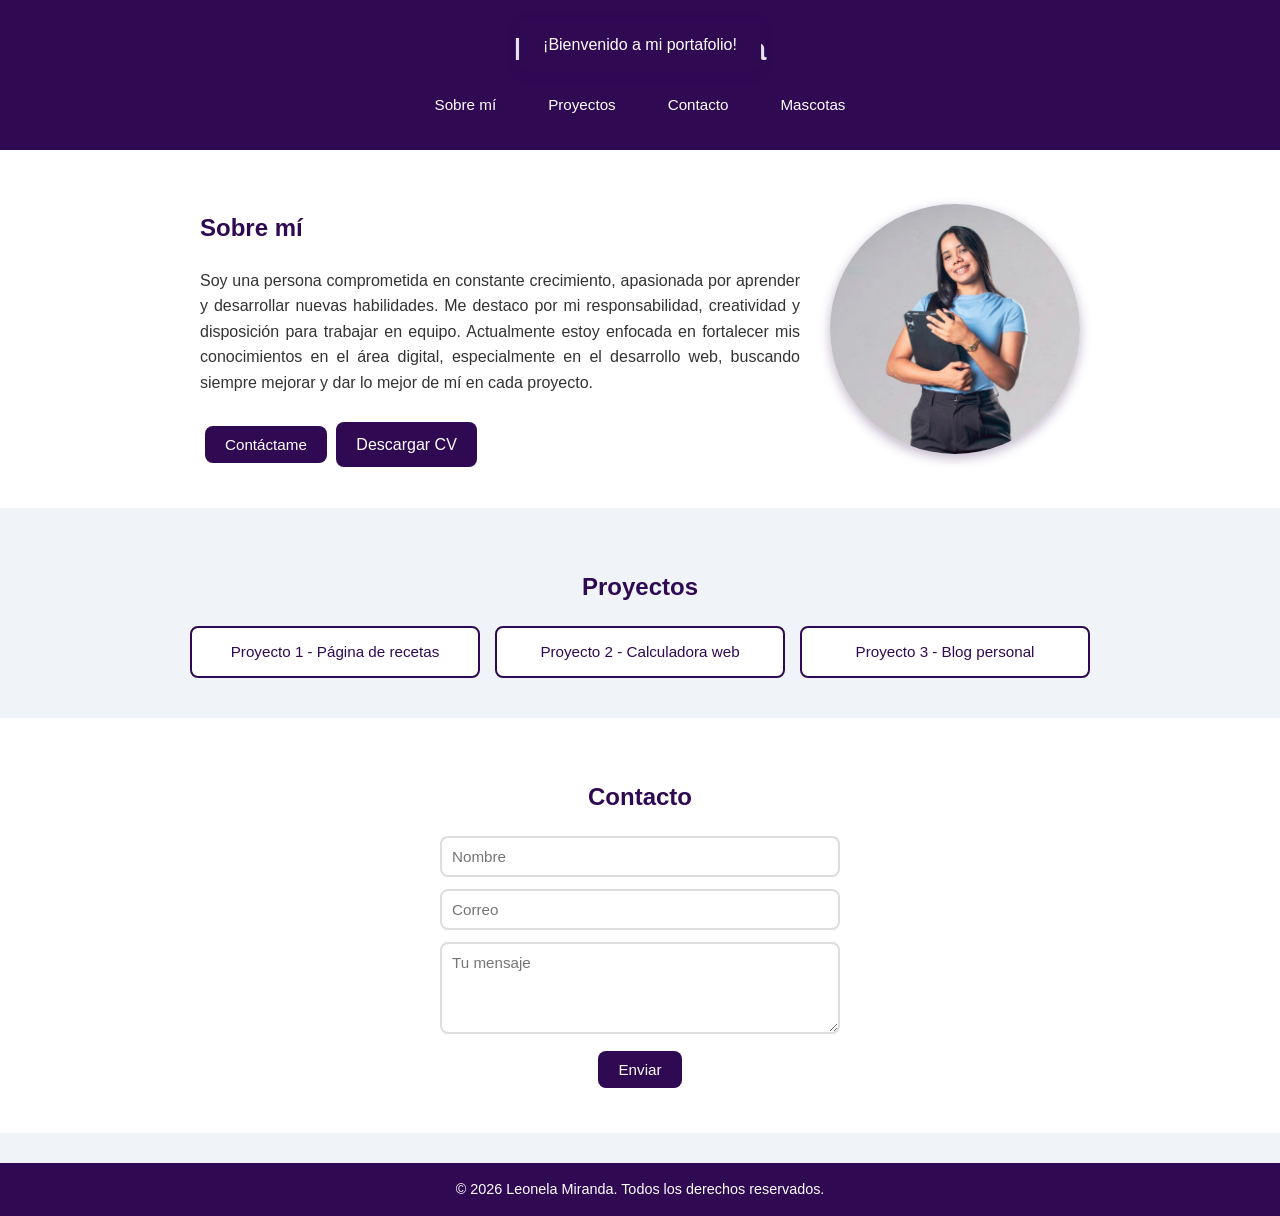
<file: index.html>
<!--Inicio-->
    <!--Esto le dice al navegador: 
    “Este documento es HTML5”-->
<!DOCTYPE html>
    <!--"es" Indica el idioma del documento -->
<html lang="es"> 
<head>
    <!--<head> Es la “cabeza” del documento
        Aquí van configuraciones, no contenido visible.-->
    <meta charset="UTF-8">
    <meta name="viewport" content="width=device-width, initial-scale=1.0">
    <title>Mi Portafolio</title>
    <!-- enlace a mi hoja de estilos, (Lo dividi primeropor sección 
        primero carpeta principal src, carpeta css y archivo styles.css) -->
    <link rel="stylesheet" href="src/css/styles.css">
    <link rel="stylesheet" href="src/css/@media.css">
</head>
<body>
    <!--El body es todo lo que el usuario ve, y el cuerpo de la página-->
    <!--El <header> es una etiqueta que se usa para la parte superior de una página o sección.-->
    <!-- encabezado con mi nombre y menu -->
    <header>
        <h1>Leonela Miranda</h1>
    <!--Texto del titulo-->
    <!-- Botón Hamburgesa -->
    <!--Este botón se utiliza para mostrar u ocultar el menú de navegación 
        en dispositivos móviles o pantallas pequeñas. Al hacer clic en él, 
        se activa una función JavaScript que alterna la visibilidad del menú,
        permitiendo a los usuarios acceder a las diferentes secciones del sitio de manera
        más cómoda en dispositivos con espacio limitado.-->
    <button id="menu-toggle" class="menu-toggle">
        ☰ <!-- Este símbolo representa el ícono de menú hamburguesa -->
    </button>
    <!-- Menu de navegación -->
    <!--El <nav> es una etiqueta que se usa para contener enlaces de navegación.-->
    <!-- El hrefes la ruta o dirección a donde quieres ir-->
    <!--Lo utilice de esta manera para garantizar un orden mas efectivo en la arquitectura del sitio-->
        <nav id="menu"> 
            <a href="#sobremi">Sobre mí</a> 
            <a href="#proyectos">Proyectos</a>
            <a href="#contacto">Contacto</a>
            <a href="mascotas.html">Mascotas</a>
            
        </nav>
    </header>

    <!-- seccion sobre mi -->
    <!--<section> Es un bloque que sirve para dividir la página en partes.-->
    <!--id es un identificador único para un elemento. Es como ponerle un nombre exclusivo a algo.-->
    <!--Esta divición la utilice para organizar el contenido de la sección "Sobre mí"-->
    <section id="sobremi" class="sobremi">
        <div>
            <h2>Sobre mí</h2>
    <!-- este parrafo lo cambia el javascript -->
            <p id="texto-sobremi">
    <!--"El <p y id" juntos significan:un párrafo con un nombre único para poder identificarlo.
        Añado un textp para la descripción.-->
                Soy una persona comprometida en constante crecimiento, apasionada por aprender y desarrollar nuevas habilidades. Me destaco por mi responsabilidad, creatividad y disposición para trabajar en equipo. Actualmente estoy enfocada en fortalecer mis conocimientos en el área digital, especialmente en el desarrollo web, buscando siempre mejorar y dar lo mejor de mí en cada proyecto.
            </p>
    <!-- botones con interactividad -->
            <button id="btn-contactame">Contáctame</button>
    <!--Esto deja descargar el CV (mi hoja de vida en PDF)-->
            <a href="public/doc/hoja-de-vida.pdf" download id="btn-cv" class="btn-cv">Descargar CV</a>   
                <p id="mensaje-cv" class="mensaje-cv">Tu CV está listo para descargar.</p>
        </div>
    <!-- foto de perfil. -->
        <article class="perfil">
    <!--<article> Es un bloque de contenido que se entiende solo,
        esto lo coloque para mostrar mi foto de perfil-->
            <img src="public/img/leonela.jpeg" alt="Foto de Leonela Miranda">
        </article>
    </section>

    <!-- seccion de proyectos -->
    <section id="proyectos" class="proyectos">
    <!--El titulo de la sección-->
        <h2>Proyectos</h2>
        <ul>
    <!--<ul>Es una lista de elementos con viñetas (puntitos).-->
    <!--<li> Es cada elemento individual dentro de una lista.-->
    <!--Colocamos los proyectos en la lista para que se muestren de forma ordenada,
        y halla mas opciones en la pagina. "Opciones con proposito".-->
            <li><a href="#">Proyecto 1 - Página de recetas</a></li>
            <li><a href="#">Proyecto 2 - Calculadora web</a></li>
            <li><a href="#">Proyecto 3 - Blog personal</a></li>
        </ul>
    </section>

    <!-- seccion de contacto -->
    <section id="contacto" class="contacto">
        <h2>Contacto</h2>

        <form action="#" method="post">
    <!--Un form es donde el usuario escribe o envía información.-->
    <!--<input> Es un campo de entrada donde el usuario puede escribir información.-->
    <!--Esto fue colocado para que el usuario pueda ingresar su nombre, 
        y se puede generar ek ingreso de datos personales.-->
            <input type="text" name="nombre" placeholder="Nombre" required>
            <input type="email" name="correo" placeholder="Correo" required>
            <textarea name="mensaje" placeholder="Tu mensaje" rows="4"></textarea>
            <button type="submit">Enviar</button>
        </form>
    </section>

    <!-- footer, es la parte inferior de la página (Los pies de la arquitectura) -->
    <footer>
    <!--copy son los derechos de autor-->
        <p>&copy; 2026 Leonela Miranda. Todos los derechos reservados.</p>
    </footer>

    <!-- javascript al final del body, 
     para asegurar que el HTML se cargue antes de ejecutar el script,-->
    <!--"El Js le da interactividad a la arquitectura y movimientos"-->
    <script src="js/script.js" defer></script>

</body>
</html>
    <!--Fin-->
</file>
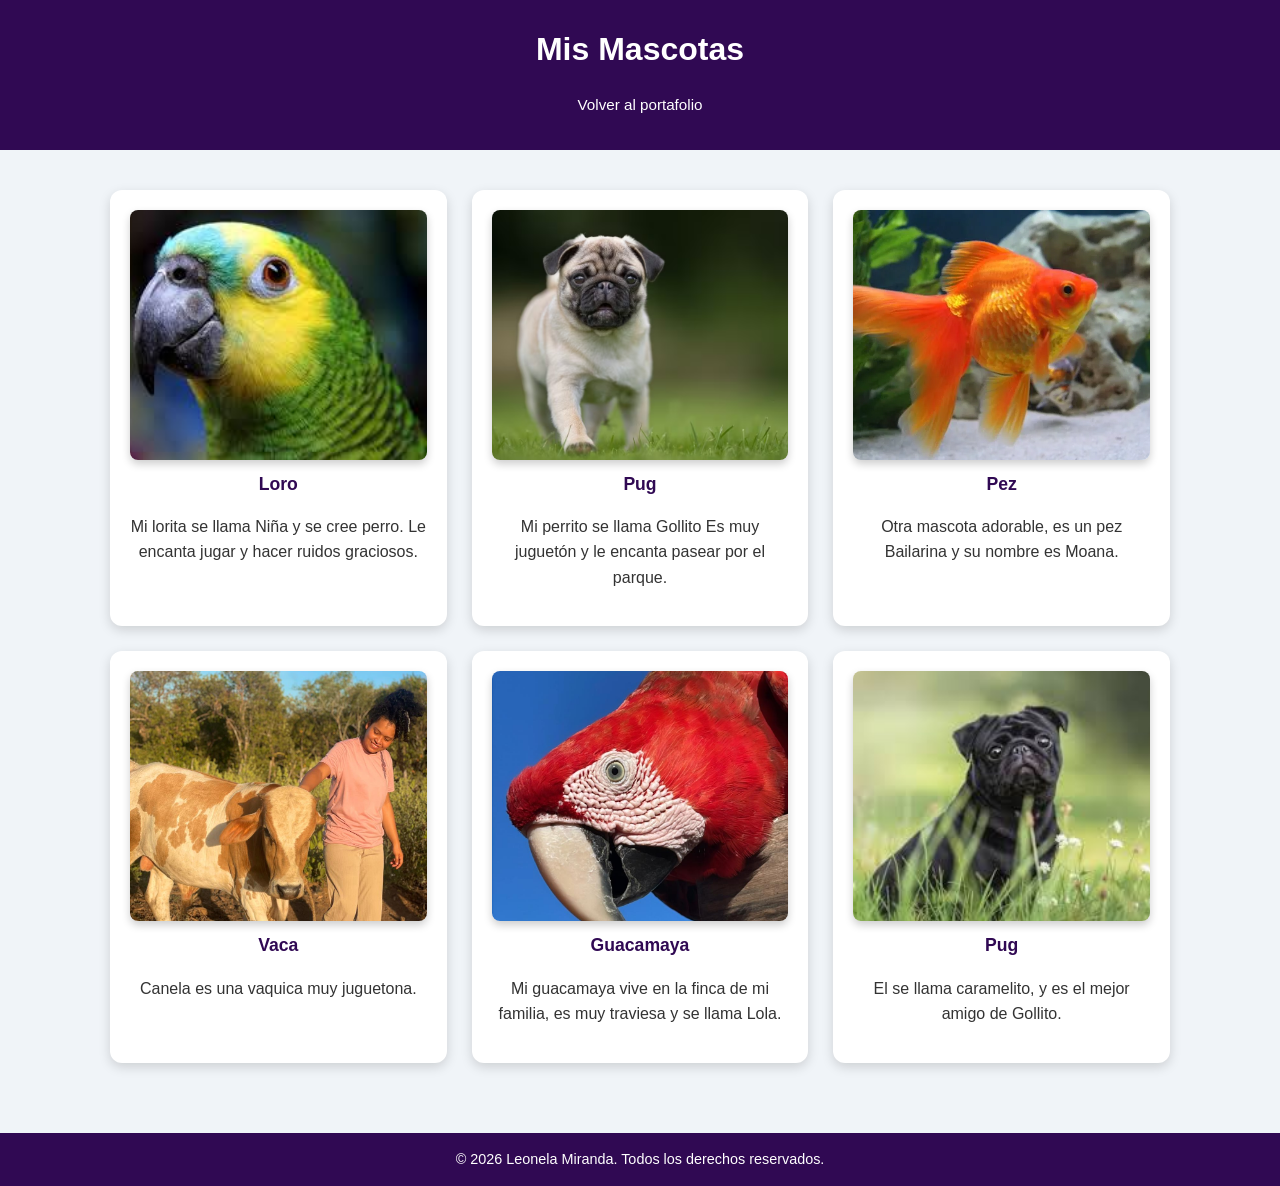
<file: mascotas.html>
<!--En esta sección se muestra una galería de mis mascotas, 
        comvinando etiquetas similares a la pagina iniciar.-->
<!DOCTYPE html>
<html lang="es">

<head>
    <meta charset="UTF-8">
    <meta name="viewport" content="width=device-width, initial-scale=1.0">
    <title>Mis Mascotas</title>

    <!-- hoja de estilos -->
    <!--eEn esta parte colocamos dos direcciónde de link
        por el orden y la divición de las carpetas de estilo css.
        hice lo mismo de la pagina iniciar, solo añadimos unos ".." para saltar dos carpeta 
        hasta la carpeta requerida.-->
    <link rel="stylesheet" href="src/css/styles.css">
    <link rel="stylesheet" href="src/css/@media.css">
    <link rel="stylesheet" href="src/css/styles_mascotas.css">
</head>
<body>

    <!-- encabezado -->
    <header>
        <h1>Mis Mascotas</h1>
        <!-- enlace para volver -->
        <nav>
    <!--Utilizamos el enlace del archivo index.html para devolvernos 
        a la pagina iniciar.-->
            <a href="index.html">Volver al portafolio</a>
        </nav>
    </header>

    <!-- galeria con las mascotas -->
    <!-- En esta parte dividimos la selección de mascotas. mismo procedimiento, 
         para todas las tarjetas de mascotas. -->
    <section class="galeria">

    <!-- mascota 1 -->
        <article class="tarjeta-mascota">
            <img src="public/img/images.jpeg" 
            alt="Lorita Niña">
            <h3>Loro</h3>
            <p>Mi lorita se llama Niña y se cree perro. Le encanta jugar y hacer ruidos graciosos.</p>
        </article>
    <!--Utilizamos un class para identificar el nombre, <img src para direccionar
        el link, y <h3> para colocar texto, <h3> para  sustitulo y <p> para parrafos-->

    <!-- mascota 2 -->
        <article class="tarjeta-mascota">
            <img src="public/img/pug.avif"
                alt="Perrito Pug">
            <h3>Pug</h3>
            <p>Mi perrito se llama Gollito Es muy juguetón y le encanta pasear por el parque.</p>
        </article>

    <!-- mascota 3 -->
        <article class="tarjeta-mascota">
            <img src="public/img/pez.webp"
                alt="Pez Bailarina">
            <h3>Pez</h3>
            <p>Otra mascota adorable, es un pez Bailarina y su nombre es Moana.</p>
        </article>

    <!-- mascota 4 -->
        <article class="tarjeta-mascota">
            <img src="public/img/vaca.jpeg" 
            alt="vaca Canela">
            <h3>Vaca</h3>
            <p>Canela es una vaquica muy juguetona.</p>
        </article>

    <!-- mascota 5 -->
        <article class="tarjeta-mascota">
            <img src="public/img/guacamaya.jpeg"
                alt="Guacamaya">
            <h3>Guacamaya</h3>
            <p>Mi guacamaya vive en la finca de mi familia, es muy traviesa y se llama Lola.</p>
        </article>

    <!-- mascota 6 -->
        <article class="tarjeta-mascota">
            <img src="public/img/pug-2.jpeg" 
            alt="Pug">       
            <h3>Pug</h3>
            <p>El se llama caramelito, y es el mejor amigo de Gollito.</p>
        </article>

    </section>

    <!-- footer -->
    <footer>
        <p>&copy; 2026 Leonela Miranda. Todos los derechos reservados.</p>
    </footer>

</body>
</html>
    <!--fin-->
    <!--Para regresar al portafolio, cuando es en celular solo se desbliza hacia un lado-->
</file>
<file: src/css/styles.css>
/* variables de colores y fuente */
    /*Son como “cajitas donde guardas un valor” (por ejemplo un color). */
    /*Guarde todo los colores aqui pra no tener que escribir el codigo de color cada vez, 
    y si quiero cambiarlo, solo cambio el valor en la variable y se cambia en todo el sitio. */
:root {
    --color-primario: #300953;
    --color-primario-hover: #501e82;
    --color-fondo: #f0f4f8;
    --color-blanco: #ffffff;
    --color-texto: #333333;
    --color-borde: #dddddd;
    --color-acento: #a8e6cf;
    --sombra-suave: 0 4px 12px rgba(48, 9, 83, 0.3);
    --sombra-card: 0 4px 12px rgba(0, 0, 0, 0.15);
    --radio-borde: 8px;
    --fuente-principal: 'Segoe UI', Arial, sans-serif;
}

    /* estilos generales */
* {
    box-sizing: border-box;
}

body {
    font-family: var(--fuente-principal);
    background-color: var(--color-fondo);
    color: var(--color-texto);
    margin: 0;
    padding: 0;
    line-height: 1.6;
    font-size: 1rem;
}

    /* para que las imagenes se adapten al tamaño, y le añadi sombra */
img {
    max-width: 100%;
    height: auto;
    display: block;
    box-shadow: 5px 5px 10px black, 
              10px 10px 20px rgba(0,0,0,0.5), 
              15px 15px 30px rgba(0,0,0,0.3);
    
}

    /* encabezado */
header {
    display: flex;
    flex-direction: column;
    align-items: center;
    background-color: var(--color-primario);
    color: var(--color-blanco);
    text-align: center;
    padding: 1.5rem 1.25rem;
}

header h1 {
    margin: 0 0 0.625rem 0;
    font-size: 2rem;
}

    /* menu de navegacion */
nav {
    display: flex;
    gap: 1.25rem;
    flex-wrap: wrap;
    justify-content: center;
}

nav a {
    color: var(--color-blanco);
    text-decoration: none;
    padding: 0.5rem 1rem;
    border-radius: var(--radio-borde);
    font-size: 0.95rem;
    transition: background-color 0.3s, color 0.3s;
}

    /* cuando pasas el mouse por los enlaces */
nav a:hover {
    background-color: rgba(255, 255, 255, 0.2);
    color: var(--color-acento);
}

    /* banner de bienvenida que aparece con javascript */
#banner-bienvenida {
    position: fixed;
    top: 1.25rem;
    left: 50%;
    transform: translateX(-50%);
    background-color: var(--color-primario);
    color: var(--color-blanco);
    padding: 0.75rem 1.5rem;
    border-radius: var(--radio-borde);
    font-size: 1rem;
    box-shadow: var(--sombra-suave);
    z-index: 999;
    opacity: 1;
    transition: opacity 0.6s ease;
}

    /* botón hamburguesa oculto en escritorio */
.menu-toggle {
    display: none;
    font-size: 1.8rem;
    background: none;
    border: none;
    color: white;
    cursor: pointer;
}

    /* seccion sobre mi */
.sobremi {
    display: flex;
    flex-direction: row;
    justify-content: center;
    align-items: center;
    gap: 1.875rem;
    padding: 2.5rem 1.25rem;
    background-color: var(--color-blanco);
}

.sobremi h2 {
    color: var(--color-primario);
    font-size: 1.5rem;
}

.sobremi p {
    max-width: 600px;
    text-align: justify;
    font-size: 1rem;
}

    /* mensaje que se muestra/oculta con el boton */
.mensaje-cv {
    display: none;
    background-color: var(--color-fondo);
    border-left: 4px solid var(--color-primario);
    padding: 0.625rem 1rem;
    border-radius: var(--radio-borde);
    margin-top: 0.625rem;
    font-size: 0.9rem;
    color: var(--color-primario);
}

.btn-cv {
    display: inline-block;
    padding: 10px 20px;
    background-color: #300953;
    color: white;
    text-decoration: none;
    border-radius: 8px;
    margin-top: 10px;
}

.btn-cv:hover {
    background-color: #501e82;
}
    /* foto de perfil */
.perfil {
    display: flex;
    justify-content: center;
    align-items: center;
    flex-shrink: 0;
}

.perfil img {
    width: 15.625rem;
    height: 15.625rem;
    object-fit: cover;
    border-radius: 50%;
    box-shadow: var(--sombra-suave);
}

    /* botones */
button {
    padding: 0.625rem 1.25rem;
    margin: 0.3125rem;
    border: none;
    border-radius: var(--radio-borde);
    background-color: var(--color-primario);
    color: var(--color-blanco);
    cursor: pointer;
    font-size: 0.95rem;
    font-family: var(--fuente-principal);
    transition: background-color 0.3s, transform 0.2s;
}

button:hover {
    background-color: var(--color-primario-hover);
    transform: translateY(-2px);
}

    /* seccion proyectos */
.proyectos {
    padding: 2.5rem 1.25rem;
    text-align: center;
    background-color: var(--color-fondo);
}

.proyectos h2 {
    color: var(--color-primario);
    font-size: 1.5rem;
}

.proyectos ul {
    list-style: none;
    padding: 0;
    display: grid;
    grid-template-columns: repeat(3, 1fr);
    gap: 0.9375rem;
    max-width: 900px;
    margin: 0 auto;
}

.proyectos li a {
    display: block;
    padding: 0.75rem 1.5625rem;
    background-color: var(--color-blanco);
    color: var(--color-primario);
    text-decoration: none;
    border-radius: var(--radio-borde);
    border: 2px solid var(--color-primario);
    font-size: 0.95rem;
    transition: background-color 0.3s, color 0.3s;
}

    /* hover en los proyectos */
.proyectos li a:hover {
    background-color: var(--color-primario);
    color: var(--color-blanco);
}

    /* seccion contacto */
.contacto {
    padding: 2.5rem 1.25rem;
    text-align: center;
    background-color: var(--color-blanco);
}

.contacto h2 {
    color: var(--color-primario);
    font-size: 1.5rem;
}

.contacto form {
    display: flex;
    flex-direction: column;
    align-items: center;
    gap: 0.75rem;
    max-width: 25rem;
    margin: 0 auto;
}

    /* campos del formulario */
input,
textarea {
    width: 100%;
    padding: 0.625rem;
    border: 2px solid var(--color-borde);
    border-radius: var(--radio-borde);
    font-size: 0.95rem;
    font-family: var(--fuente-principal);
    transition: border-color 0.3s;
}

input:focus,
textarea:focus {
    border-color: var(--color-primario);
    outline: none;
}
    /* footer */
footer {
    background-color: var(--color-primario);
    color: var(--color-blanco);
    text-align: center;
    padding: 0.9375rem;
    margin-top: 1.875rem;
    font-size: 0.9rem;
}

footer p {
    margin: 0;
}
/* Dividi cada parte en su seccion, para que sea mas facil de leer y mantener.
Cada seccion tiene un comentario que dice de que se trata, y dentro de cada seccion, 
cada parte del diseño tiene su propio bloque de codigo. */
</file>
<file: src/css/@media.css>
/* --- media queries para que sea responsivo
    todos divididos en un solo lugar. --- */

    /* tablets */
@media (max-width: 1024px) {

    /* proyectos en 2 columnas */
    .proyectos ul {
        grid-template-columns: repeat(2, 1fr);
    }

    /* la galeria se queda en 3 columnas */
    .galeria {
        grid-template-columns: repeat(3, 1fr);
    }

    /* sobre mi se pone en columna */
    .sobremi {
        flex-direction: column;
        text-align: center;
    }
}

    /* celulares */
@media (max-width: 500px) {

    /* titulo mas pequeño */
    header h1 {
        font-size: 1.5rem;
    }

    /* menu en columna */
    nav {
        flex-direction: column;
        gap: 0.5rem;
        align-items: center;
    }

    /* sobre mi en columna */
    .sobremi {
        flex-direction: column;
        text-align: center;
        padding: 1.5rem 1rem;
    }

    /* foto mas pequeña */
    .perfil img {
        width: 10rem;
        height: 10rem;
    }

    /* proyectos en 1 columna */
    .proyectos ul {
        grid-template-columns: 1fr;
    }
}

    /* celular */
    /* esto afeta el menu de navegacion, 
    que se muestra solo en celular, con un boton hamburguesa. */
@media (max-width: 600px) {

    /* mostrar botón */
    .menu-toggle {
        display: block;
    }

    /* ocultar menú por defecto */
    nav {
        display: none;
        flex-direction: column;
        width: 100%;
        background-color: var(--color-primario);
        margin-top: 10px;
    }

    /* cuando está activo */
    nav.activo {
        display: flex;
    }

    nav a {
        padding: 10px;
        border-top: 1px solid rgba(255,255,255,0.2);
    }
}
    /* celulares,
        esta zona de celular afecta directamente las imagenes de mascotas */
@media (max-width: 500px) {

    /* galeria en 2 columnas */
    .galeria {
        grid-template-columns: 1fr;
        gap: 1rem;
    }

    /* botones ocupan todo el ancho */
    button {
        width: 100%;
        margin: 0.25rem 0;
    }
}
/* --- media queries para que sea responsivo
    todos divididos en un solo lugar. --- */
</file>
<file: src/css/styles_mascotas.css>
/* estilos para la pagina de mascotas.
    Este archivo fue creado y dividido para organizar los codigos de mascotas, en  un solo lugar.
    en caso de querer modificarlos se haria mas facil y practico */

    /* galeria de mascotas */
.galeria {
    display: grid;
    grid-template-columns: repeat(3, 1fr);
    gap: 1.5625rem;
    padding: 2.5rem 1.25rem;
    max-width: 1100px;
    margin: 0 auto;
}

    /* tarjetas de cada mascota */
.tarjeta-mascota {
    background-color: var(--color-blanco);
    border-radius: 12px;
    box-shadow: var(--sombra-card);
    padding: 1.25rem;
    text-align: center;
    transition: transform 0.3s, box-shadow 0.3s;
    
}

.tarjeta-mascota:hover {
    transform: translateY(-5px);
    box-shadow: 0 8px 20px rgba(0, 0, 0, 0.25);
}

.tarjeta-mascota h3 {
    color: var(--color-primario);
    margin: 0.625rem 0 0.3125rem;
    font-size: 1.1rem;
}

    /* imagenes de mascotas */
.tarjeta-mascota img {
    width: 100%;
    height: 15.625rem;
    object-fit: cover;
    border-radius: var(--radio-borde);
    box-shadow: 0 4px 8px rgba(0, 0, 0, 0.2);
}
</file>
